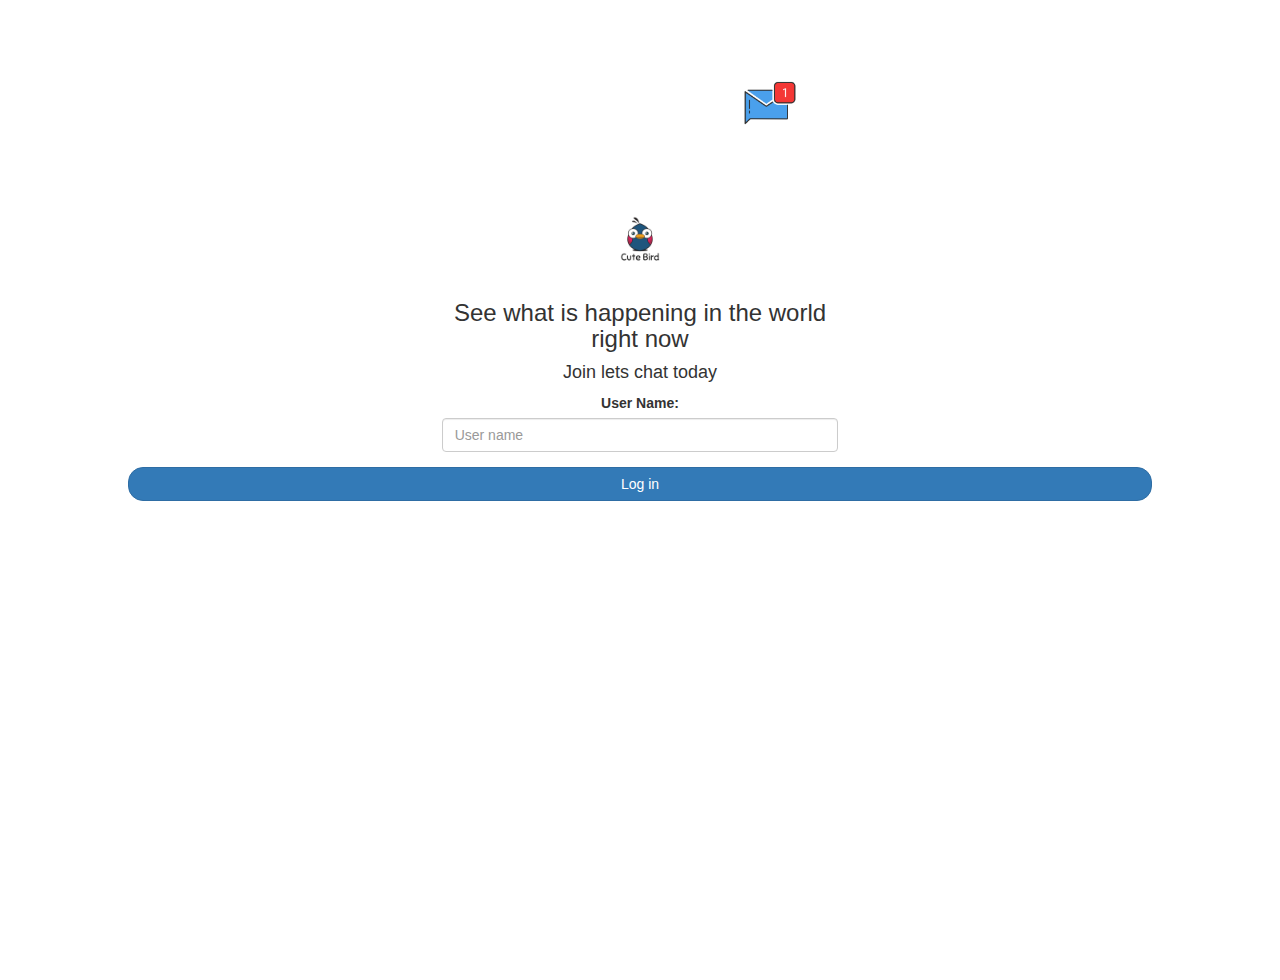
<file: index.html>
<!DOCTYPE html>
<html>
<head>
	<title>lets chat</title>
<link href="https://fonts.googleapis.com/css?family=Yeon+Sung&display=swap" rel="stylesheet"><meta name="viewport" content="width=device-width, initial-scale=1">

<link rel="stylesheet" href="https://maxcdn.bootstrapcdn.com/bootstrap/3.4.0/css/bootstrap.min.css">
<script src="https://ajax.googleapis.com/ajax/libs/jquery/3.4.1/jquery.min.js"></script>
<script src="https://maxcdn.bootstrapcdn.com/bootstrap/3.4.0/js/bootstrap.min.js"></script>

<link rel="stylesheet" type="text/css" href="style.css">
<script src="kwitter.js"></script>
</head>
<body background="https://th.bing.com/th/id/OIP.r6uS0dq8NhL0IAGhWJBuwgHaNK?w=187&h=333&c=7&r=0&o=5&pid=1.7">
	
<center>
	<h1 class="header">	
		lets chat	<sup>
	<img src="m2.png">
	</sup>
</h1>
	<div class="col-lg-4 col-md-6 col-sm-6 col-xs-11 login_div">
	<img src="logo.png" class="logo">
		<h3 >See what is happening in the world right now</h3>
		<h4 >Join lets chat today</h4>
		<div class="form-group">
		  <label >User Name:</label>
		  <input type="text" id = "user_name" class="form-control" placeholder="User name">
		</div>

		</div>
		<button onclick="addUser()" id="login_button" class="btn btn-primary">Log in</button>
		<br><br>
	</div>
</center>
</body>
</html>
</file>
<file: style.css>
html, body
{
  height: 100%;
  margin: 0;
}

body
{
background-image: url("https://th.bing.com/th/id/OIP.r6uS0dq8NhL0IAGhWJBuwgHaNK?w=187&h=333&c=7&r=0&o=5&pid=1.7");
}

.header
{
	color: white;font-family: 'Yeon Sung';font-size: 45px;letter-spacing: 10px;margin-top: 80px;
}
.header img
{
	width: 80px;margin-left: -15px;
}

.login_div
{
	background: rgba(255,255,255,0.8);float: none;border-radius: 15px;
}

.logo
{
	width: 80px;margin-top: 30px;border-radius: 40px;
}

#login_button
{
	width: 80%;border-radius: 15px;
}

.room_name
{
	cursor: pointer;
	font-size: 20px;
}


#logout
{
	font-size: 20px; float: right;
}


#output
{
	padding: 10px; width:80%;background: rgba(255,255,255,0.8);border-radius: 15px;
}

.input_div_room_page
{
	width: 80%;
}

.input_div label
{
	color: white;font-size: 20px;
}


.input_div_message_page
{
	position: fixed;bottom: 0px;width: 100%;background: rgba(255,255,255,0.8);
}
.input_div_message_page label
{
	color: black;
}
.input_div_message_page #msg
{
	width: 80%;
}
.input_div_message_page button
{
	margin-top: 15px;
	width: 50%; 
}
.color_white
{
	color: white
}

.user_tick
{
	width:20px;
}
.message_h4
{
	padding-left:5px;color:grey;
}
</file>
